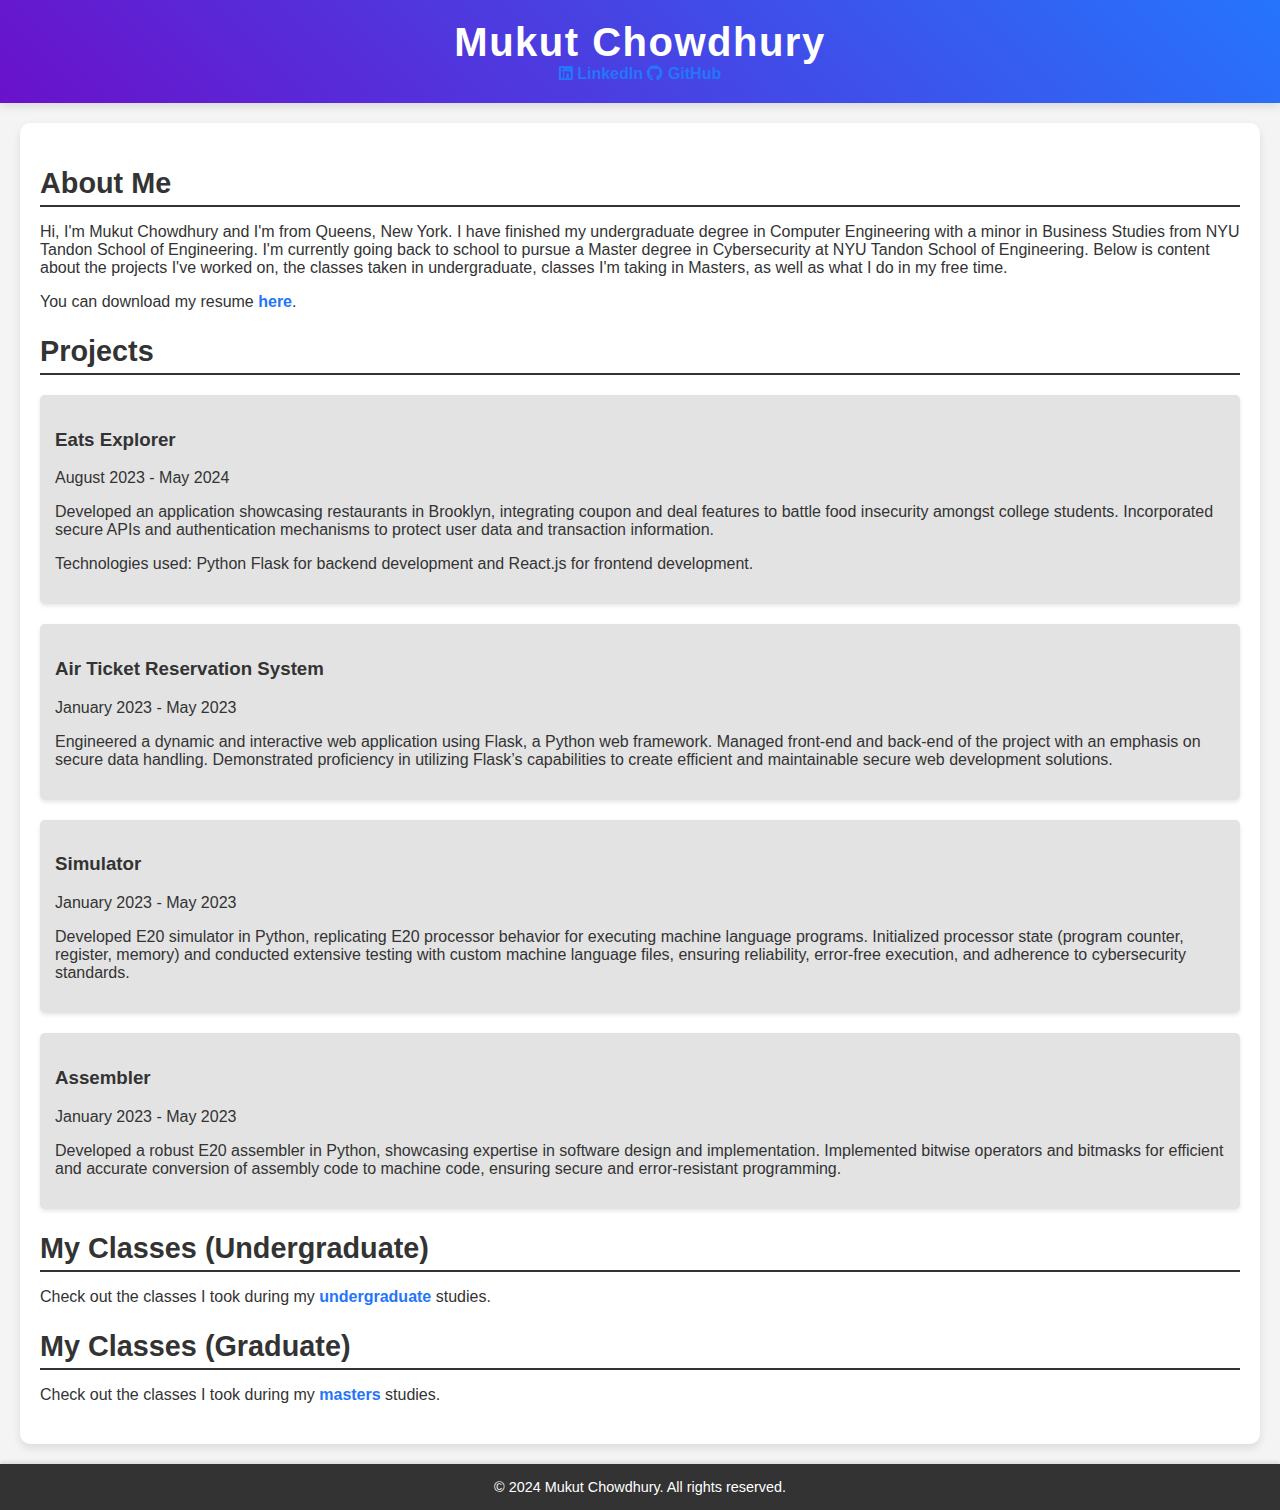
<file: index.html>
<!DOCTYPE html>
<html lang="en">
<head>
    <meta charset="UTF-8">
    <meta name="viewport" content="width=device-width, initial-scale=1.0">
    <title>My Portfolio</title>
    <link rel="stylesheet" href='styles.css'>
    <link rel="stylesheet" href="https://cdnjs.cloudflare.com/ajax/libs/font-awesome/6.0.0-beta3/css/all.min.css">
</head>
<body>
    <header>
        <h1>Mukut Chowdhury</h1>
        <div class="social-links">
            <a href="https://www.linkedin.com/in/mchow2001" target="_blank">
                <i class="fab fa-linkedin"></i> LinkedIn
            </a>
            <a href="https://github.com/mukutchowdhury" target="_blank">
                <i class="fab fa-github"></i> GitHub
            </a>
        </div>
    </header>
    <div class="container">
        <section class="about-me">
            <h2>About Me</h2>
            <p>Hi, I'm Mukut Chowdhury and I'm from Queens, New York. I have finished my undergraduate degree in Computer Engineering with a minor in Business Studies from NYU Tandon School of Engineering.
                I'm currently going back to school to pursue a Master degree in Cybersecurity at NYU Tandon School of Engineering. Below is content about the projects I've worked on, the classes taken in 
                undergraduate, classes I'm taking in Masters, as well as what I do in my free time.
            </p>
            <p>You can download my resume <a href="Mukut Chowdhury Resume.pdf" target="_blank">here</a>.</p>
        </section>
        <section class="projects">
            <h2>Projects</h2>
            <div class="content">
                <h3>Eats Explorer</h3>
                <p>August 2023 - May 2024</p>
                <p>Developed an application showcasing restaurants in Brooklyn, integrating coupon and deal features to battle food insecurity amongst college students. Incorporated secure APIs and authentication mechanisms to protect user data and transaction information.</p>
                <p>Technologies used: Python Flask for backend development and React.js for frontend development.</p>
            </div>
            <div class="content">
                <h3>Air Ticket Reservation System</h3>
                <p>January 2023 - May 2023</p>
                <p>Engineered a dynamic and interactive web application using Flask, a Python web framework. Managed front-end and back-end of the project with an emphasis on secure data handling. Demonstrated proficiency in utilizing Flask’s capabilities to create efficient and maintainable secure web development solutions.</p>
            </div>
            <div class="content">
                <h3>Simulator</h3>
                <p>January 2023 - May 2023</p>
                <p>Developed E20 simulator in Python, replicating E20 processor behavior for executing machine language programs. Initialized processor state (program counter, register, memory) and conducted extensive testing with custom machine language files, ensuring reliability, error-free execution, and adherence to cybersecurity standards.</p>
            </div>
            <div class="content">
                <h3>Assembler</h3>
                <p>January 2023 - May 2023</p>
                <p>Developed a robust E20 assembler in Python, showcasing expertise in software design and implementation. Implemented bitwise operators and bitmasks for efficient and accurate conversion of assembly code to machine code, ensuring secure and error-resistant programming.</p>
            </div>
        </section>
        <section class="classes-link">
            <h2>My Classes (Undergraduate)</h2>
            <p>Check out the classes I took during my <a href="undergradClasses.html">undergraduate</a> studies.</p>
        </section>
        <section class="classes-link">
            <h2>My Classes (Graduate)</h2>
            <p>Check out the classes I took during my <a href="masterClasses.html">masters</a> studies.</p>
        </section>
    </div>
    <footer>
        <p>&copy; 2024 Mukut Chowdhury. All rights reserved.</p>
    </footer>
</body>
</html>
</file>
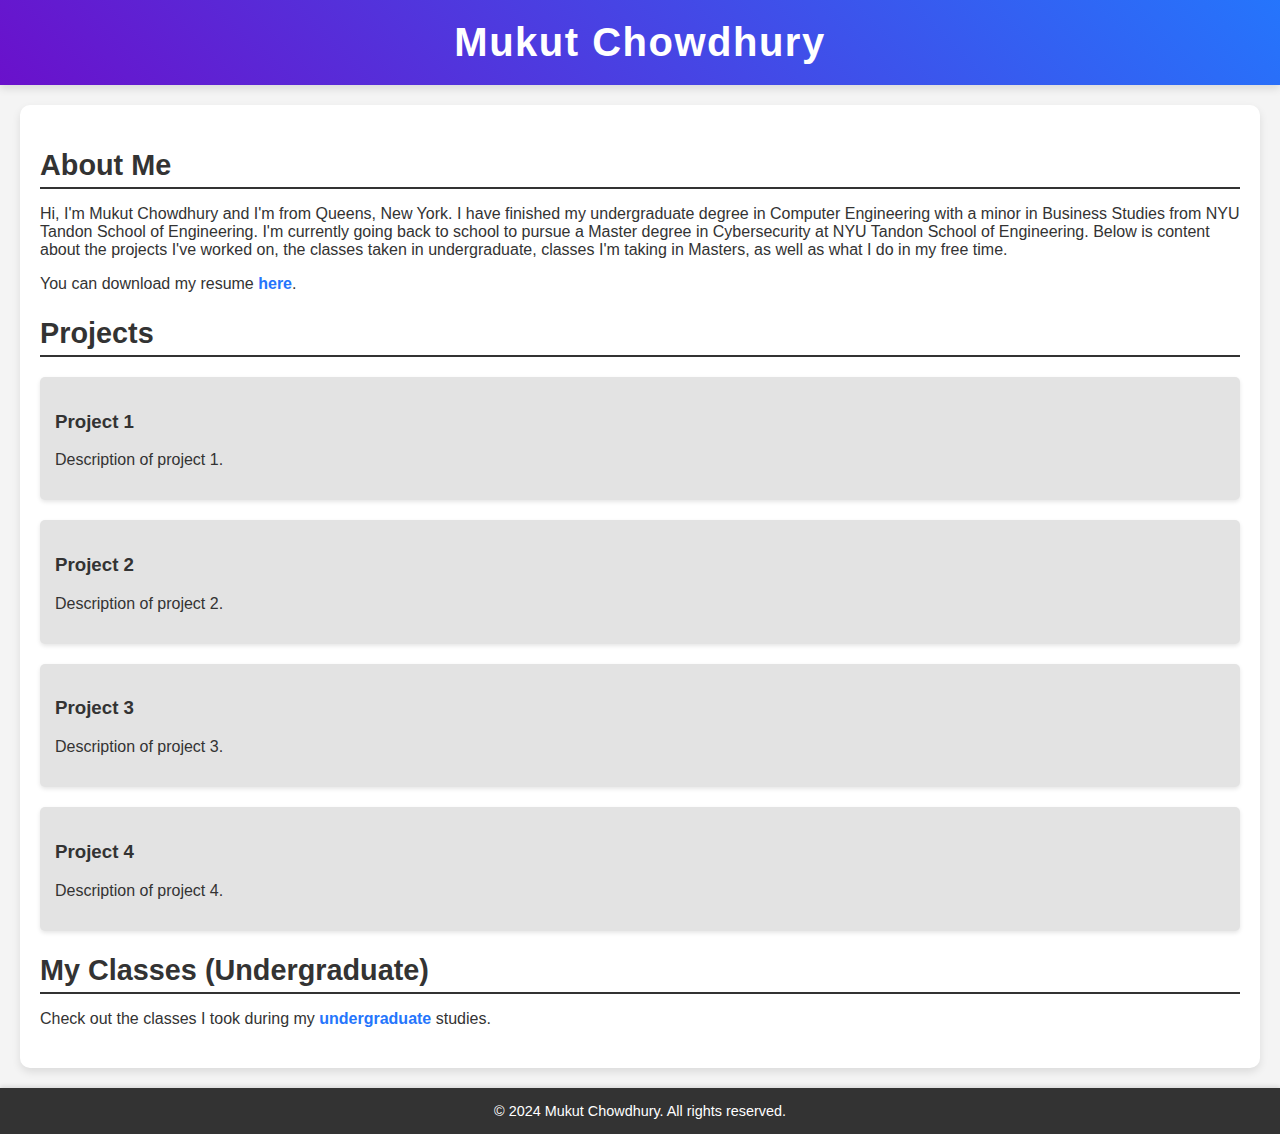
<file: Views/index.html>
<!DOCTYPE html>
<html lang="en">
<head>
    <meta charset="UTF-8">
    <meta name="viewport" content="width=device-width, initial-scale=1.0">
    <title>My Portfolio</title>
    <link rel="stylesheet" href='../Styling/styles.css'>
</head>
<body>
    <header>
        <h1>Mukut Chowdhury</h1>
    </header>
    <div class="container">
        <section class="about-me">
            <h2>About Me</h2>
            <p>Hi, I'm Mukut Chowdhury and I'm from Queens, New York. I have finished my undergraduate degree in Computer Engineering with a minor in Business Studies from NYU Tandon School of Engineering.
                I'm currently going back to school to pursue a Master degree in Cybersecurity at NYU Tandon School of Engineering. Below is content about the projects I've worked on, the classes taken in 
                undergraduate, classes I'm taking in Masters, as well as what I do in my free time.
            </p>
            <p>You can download my resume <a href="../Assets/Chowdhury, Mukut Resume.pdf" target="_blank">here</a>.</p>
        </section>
        <section class="projects">
            <h2>Projects</h2>
            <div class="content">
                <h3>Project 1</h3>
                <p>Description of project 1.</p>
            </div>
            <div class="content">
                <h3>Project 2</h3>
                <p>Description of project 2.</p>
            </div>
            <div class="content">
                <h3>Project 3</h3>
                <p>Description of project 3.</p>
            </div>
            <div class="content">
                <h3>Project 4</h3>
                <p>Description of project 4.</p>
            </div>
        </section>
        <section class="classes-link">
            <h2>My Classes (Undergraduate)</h2>
            <p>Check out the classes I took during my <a href="undergradClasses.html">undergraduate</a> studies.</p>
        </section>
    </div>
    <footer>
        <p>&copy; 2024 Mukut Chowdhury. All rights reserved.</p>
    </footer>
</body>
</html>
</file>
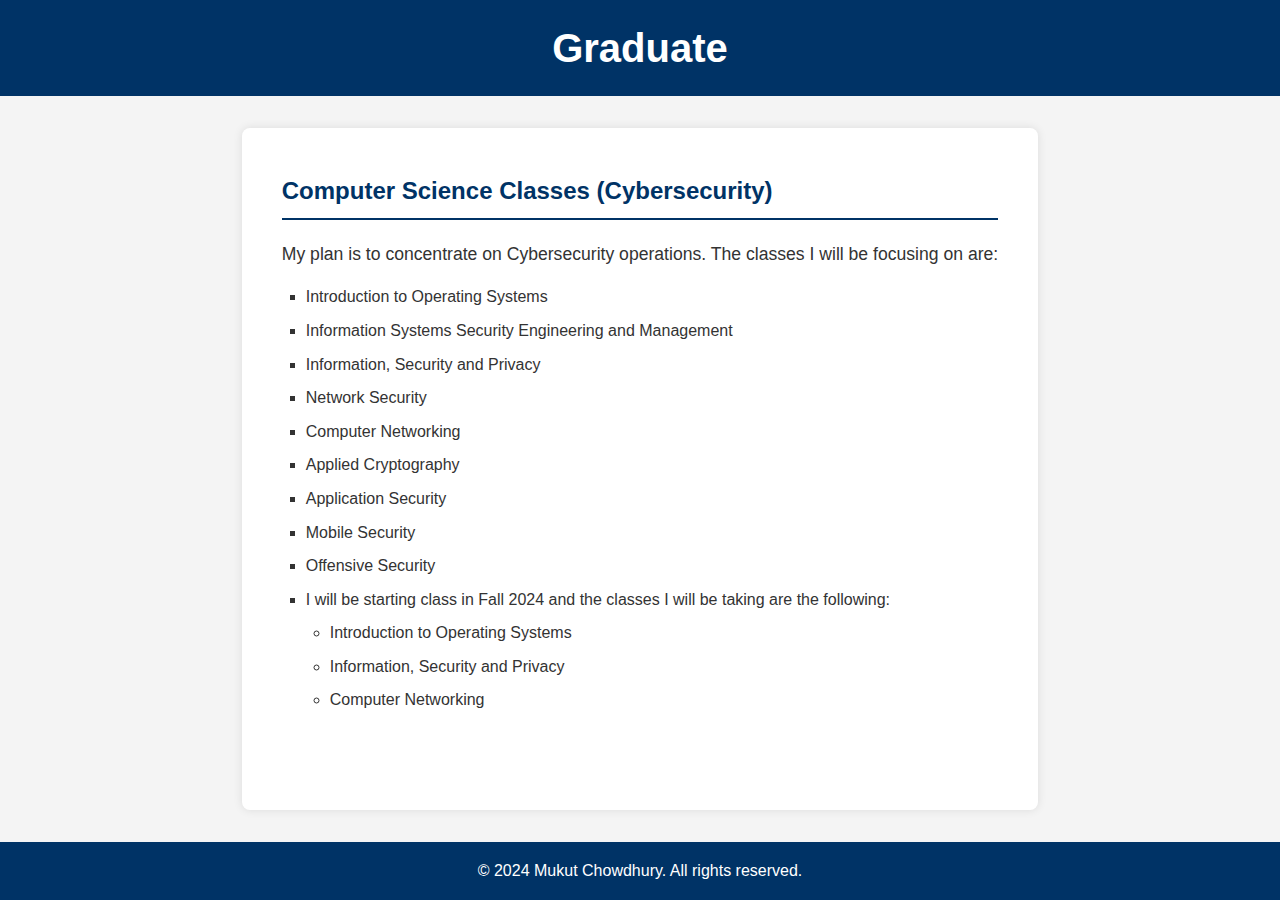
<file: masterClasses.html>
<!DOCTYPE html>
<html lang="en">
<head>
    <meta charset="UTF-8">
    <meta name="viewport" content="width=device-width, initial-scale=1.0">
    <title>masterClasses</title>
    <link rel="stylesheet" href="masterstyle.css">

</head>
<body>
    <header>
        <h1>Graduate</h1>
    </header>
    <div class="container">
        <section class="classes">
            <h2>Computer Science Classes (Cybersecurity)</h2>
            <p>My plan is to concentrate on Cybersecurity operations. The classes I will be focusing on are:</p>
            <ul>
                <li>Introduction to Operating Systems</li>
                <li>Information Systems Security Engineering and Management</li>
                <li>Information, Security and Privacy</li>
                <li>Network Security</li>
                <li>Computer Networking</li>
                <li>Applied Cryptography</li>
                <li>Application Security</li>
                <li>Mobile Security</li>
                <li>Offensive Security</li>
                <li>I will be starting class in Fall 2024 and the classes I will be taking are the following:</li>
                <ul>
                    <li>Introduction to Operating Systems</li>
                    <li>Information, Security and Privacy</li>
                    <li>Computer Networking</li>
                </ul>
            </ul>
        </section>
    </div>
    <footer>
        <p>&copy; 2024 Mukut Chowdhury. All rights reserved.</p>
    </footer>
</body>
</html>
</file>
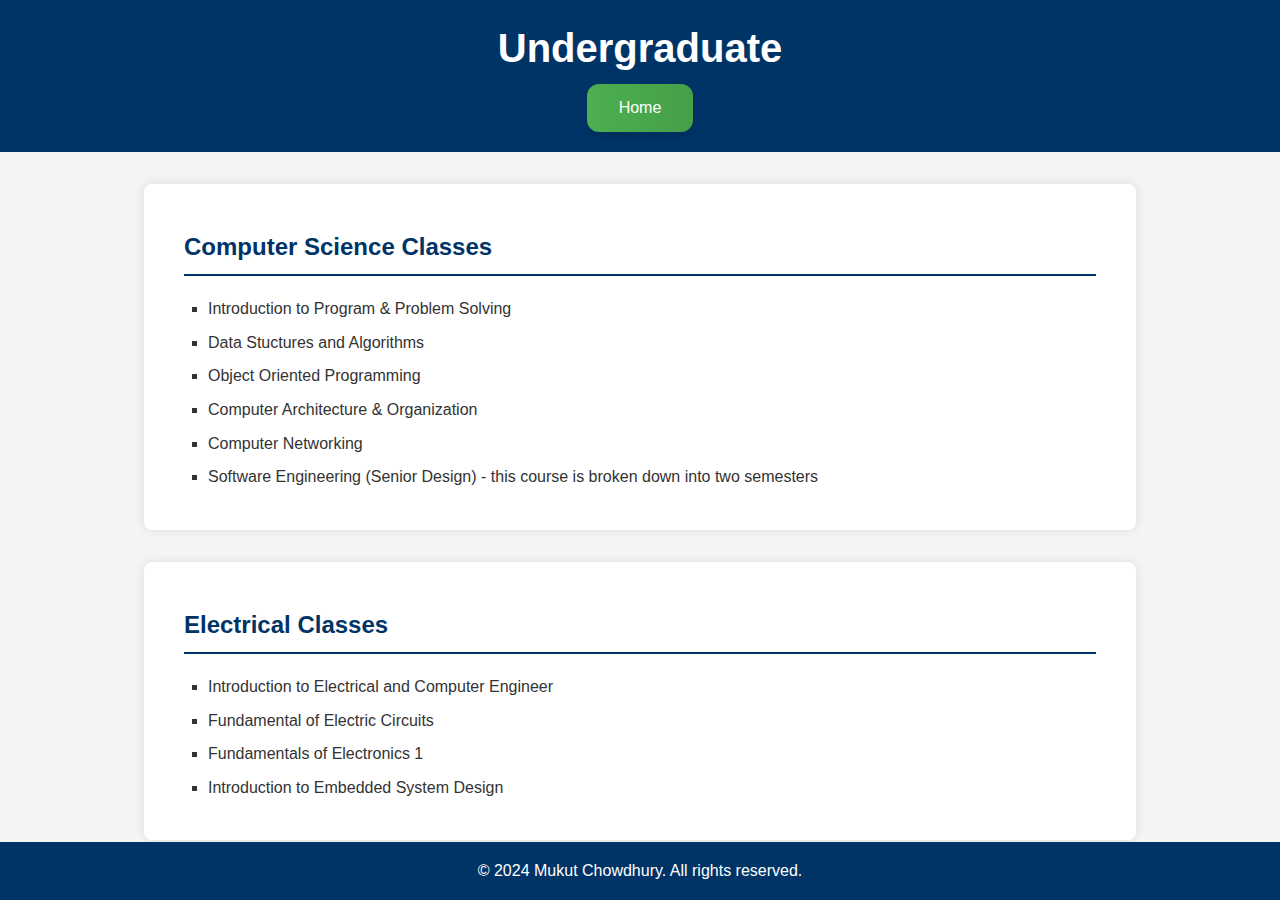
<file: undergradClasses.html>
<!DOCTYPE html>
<html lang="en">
<head>
    <meta charset="UTF-8">
    <meta name="viewport" content="width=device-width, initial-scale=1.0">
    <title>undergradClasses</title>
    <link rel="stylesheet" href="undergradstyle.css">
    <script>
        function goToHomePage() {
            window.location.href = 'index.html'; 
        }
    </script>

</head>
<body>
    <header>
        <h1>Undergraduate</h1>
        <button class="fancy-button" onclick="goToHomePage()">Home</button>
    </header>
    <div class="container">
        <section class="classes">
            <h2>Computer Science Classes</h2>
            <ul>
                <li>Introduction to Program & Problem Solving</li>
                <li>Data Stuctures and Algorithms</li>
                <li>Object Oriented Programming</li>
                <li>Computer Architecture & Organization</li>
                <li>Computer Networking</li>
                <li>Software Engineering (Senior Design) - this course is broken down into two semesters</li>
            </ul>
        </section>
    </div>
    <div class="container">
        <section class="classes">
            <h2>Electrical Classes</h2>
            <ul>
                <li>Introduction to Electrical and Computer Engineer</li>
                <li>Fundamental of Electric Circuits</li>
                <li>Fundamentals of Electronics 1</li>
                <li>Introduction to Embedded System Design</li>
            </ul>
        </section>
    </div>
    <footer>
        <p>&copy; 2024 Mukut Chowdhury. All rights reserved.</p>
    </footer>
</body>
</html>
</file>
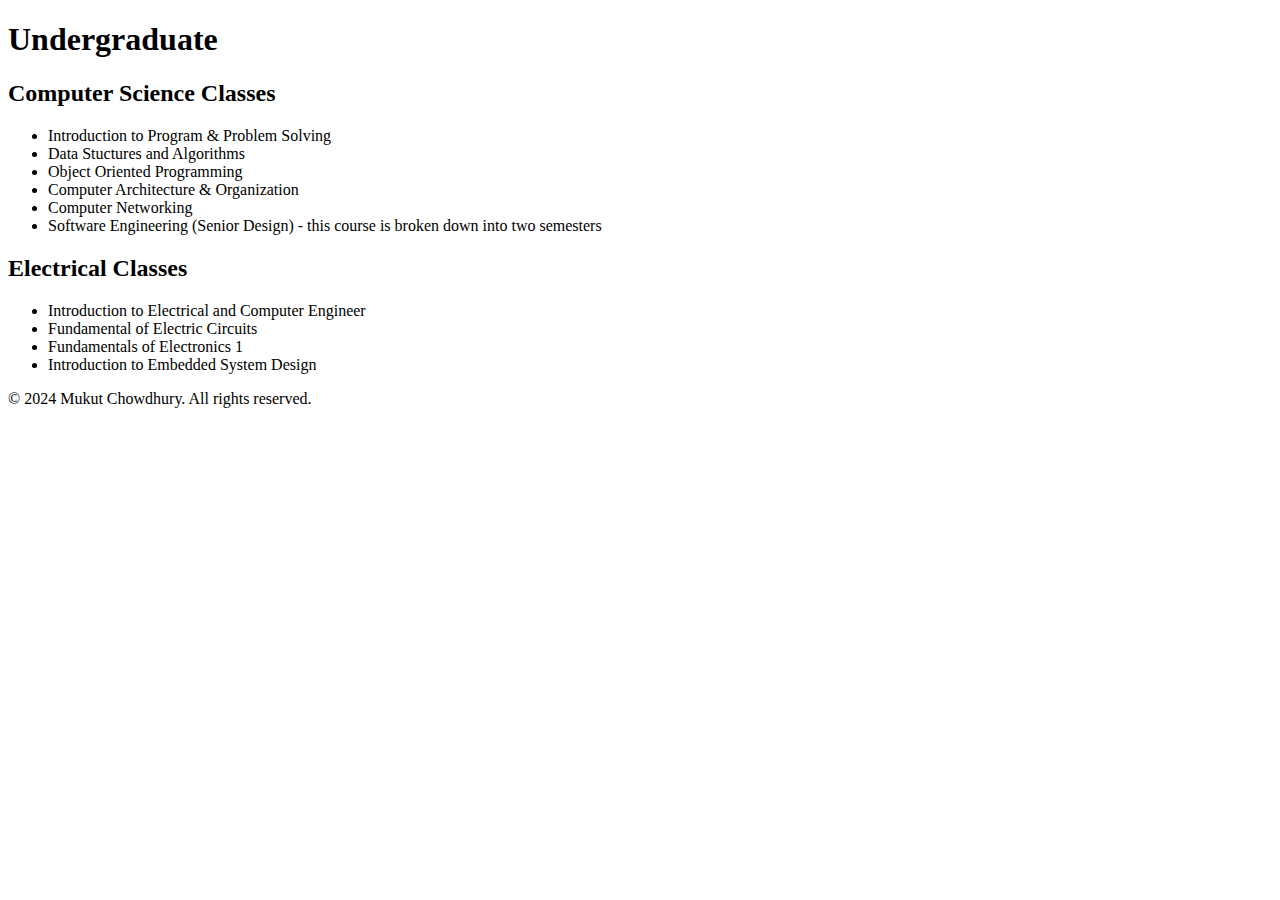
<file: Views/undergradClasses.html>
<!DOCTYPE html>
<html lang="en">
<head>
    <meta charset="UTF-8">
    <meta name="viewport" content="width=device-width, initial-scale=1.0">
    <title>undergradClasses</title>
</head>
<body>
    <header>
        <h1>Undergraduate</h1>
    </header>
    <div class="container">
        <section class="classes">
            <h2>Computer Science Classes</h2>
            <ul>
                <li>Introduction to Program & Problem Solving</li>
                <li>Data Stuctures and Algorithms</li>
                <li>Object Oriented Programming</li>
                <li>Computer Architecture & Organization</li>
                <li>Computer Networking</li>
                <li>Software Engineering (Senior Design) - this course is broken down into two semesters</li>
            </ul>
        </section>
    </div>
    <div class="container">
        <section class="classes">
            <h2>Electrical Classes</h2>
            <ul>
                <li>Introduction to Electrical and Computer Engineer</li>
                <li>Fundamental of Electric Circuits</li>
                <li>Fundamentals of Electronics 1</li>
                <li>Introduction to Embedded System Design</li>
            </ul>
        </section>
    </div>
    <footer>
        <p>&copy; 2024 Mukut Chowdhury. All rights reserved.</p>
    </footer>
</body>
</html>
</file>
<file: styles.css>
body {
    font-family: 'Segoe UI', Tahoma, Geneva, Verdana, sans-serif;
    margin: 0;
    padding: 0;
    background-color: #f4f4f4;
    color: #333;
    display: flex;
    flex-direction: column;
    min-height: 100vh;
}

header {
    background: linear-gradient(45deg, #6a11cb, #2575fc);
    color: #fff;
    padding: 20px 0;
    text-align: center;
    box-shadow: 0 4px 8px rgba(0,0,0,0.1);
}

header h1 {
    margin: 0;
    font-size: 2.5em;
    letter-spacing: 1.5px;
}

.container {
    width: 100%;
    max-width: 1200px;
    margin: 20px auto;
    flex: 1;
    padding: 20px;
    background: #fff;
    border-radius: 10px;
    box-shadow: 0 4px 8px rgba(0,0,0,0.1);
}

.about-me, .projects, .classes-link {
    margin: 20px 0;
}

h2 {
    border-bottom: 2px solid #333;
    padding-bottom: 5px;
    margin-bottom: 15px;
    font-size: 1.8em;
}

.content {
    margin: 20px 0;
    padding: 15px;
    background: #e3e3e3;
    border-radius: 5px;
    box-shadow: 0 2px 4px rgba(0,0,0,0.1);
}

footer {
    text-align: center;
    padding: 15px 0;
    background: #333;
    color: #fff;
    position: relative;
    bottom: 0;
    width: 100%;
    box-shadow: 0 -2px 4px rgba(0,0,0,0.1);
}

footer p {
    margin: 0;
    font-size: 0.9em;
}

a {
    color: #2575fc;
    text-decoration: none;
    font-weight: bold;
}

a:hover {
    text-decoration: underline;
}
</file>
<file: Styling/styles.css>
body {
    font-family: 'Segoe UI', Tahoma, Geneva, Verdana, sans-serif;
    margin: 0;
    padding: 0;
    background-color: #f4f4f4;
    color: #333;
    display: flex;
    flex-direction: column;
    min-height: 100vh;
}

header {
    background: linear-gradient(45deg, #6a11cb, #2575fc);
    color: #fff;
    padding: 20px 0;
    text-align: center;
    box-shadow: 0 4px 8px rgba(0,0,0,0.1);
}

header h1 {
    margin: 0;
    font-size: 2.5em;
    letter-spacing: 1.5px;
}

.container {
    width: 100%;
    max-width: 1200px;
    margin: 20px auto;
    flex: 1;
    padding: 20px;
    background: #fff;
    border-radius: 10px;
    box-shadow: 0 4px 8px rgba(0,0,0,0.1);
}

.about-me, .projects, .classes-link {
    margin: 20px 0;
}

h2 {
    border-bottom: 2px solid #333;
    padding-bottom: 5px;
    margin-bottom: 15px;
    font-size: 1.8em;
}

.content {
    margin: 20px 0;
    padding: 15px;
    background: #e3e3e3;
    border-radius: 5px;
    box-shadow: 0 2px 4px rgba(0,0,0,0.1);
}

footer {
    text-align: center;
    padding: 15px 0;
    background: #333;
    color: #fff;
    position: relative;
    bottom: 0;
    width: 100%;
    box-shadow: 0 -2px 4px rgba(0,0,0,0.1);
}

footer p {
    margin: 0;
    font-size: 0.9em;
}

a {
    color: #2575fc;
    text-decoration: none;
    font-weight: bold;
}

a:hover {
    text-decoration: underline;
}
</file>
<file: masterstyle.css>
html, body {
    height: 100%;
    margin: 0;
    padding: 0;
}

body {
    font-family: 'Arial', sans-serif;
    line-height: 1.6;
    background-color: #f4f4f4;
    color: #333;
    display: flex;
    flex-direction: column;
    min-height: 100vh;
}

header {
    background-color: #003366;
    color: #fff;
    padding: 1rem 0;
    text-align: center;
}

header h1 {
    margin: 0;
    font-size: 2.5rem;
}

.container {
    max-width: 960px;
    margin: 2rem auto;
    padding: 0 1rem;
    background-color: #fff;
    box-shadow: 0 0 10px rgba(0, 0, 0, 0.1);
    border-radius: 8px;
    flex: 1;
    display: flex;
    flex-direction: column;
}

.classes {
    padding: 1.5rem;
}

.classes h2 {
    color: #003366;
    border-bottom: 2px solid #003366;
    padding-bottom: 0.5rem;
}

.classes p {
    font-size: 1.1rem;
    margin-bottom: 1rem;
}

ul {
    list-style: square;
    padding-left: 1.5rem;
}

ul ul {
    list-style: circle;
    margin-top: 0.5rem;
}

li {
    margin-bottom: 0.5rem;
}

footer {
    background-color: #003366;
    color: #fff;
    text-align: center;
    padding: 1rem 0;
}

footer p {
    margin: 0;
}

button.fancy-button {
    background: linear-gradient(135deg, #6e8efb, #a777e3);
    border: none;
    color: white;
    padding: 15px 32px;
    text-align: center;
    text-decoration: none;
    display: inline-block;
    font-size: 16px;
    margin: 4px 2px;
    cursor: pointer;
    border-radius: 25px;
    box-shadow: 0 8px 15px rgba(0, 0, 0, 0.1);
    transition: all 0.3s ease;
    font-weight: bold;
    letter-spacing: 1px;
}

button.fancy-button:hover {
    background: linear-gradient(135deg, #a777e3, #6e8efb);
    box-shadow: 0 15px 20px rgba(0, 0, 0, 0.15);
    transform: translateY(-2px);
}

button.fancy-button:active {
    transform: translateY(0);
    box-shadow: 0 8px 15px rgba(0, 0, 0, 0.1);
}
</file>
<file: undergradstyle.css>
body {
    font-family: 'Arial', sans-serif;
    line-height: 1.6;
    margin: 0;
    padding: 0;
    background-color: #f4f4f4;
    color: #333;
}

header {
    background-color: #003366;
    color: #fff;
    padding: 1rem 0;
    text-align: center;
}

header h1 {
    margin: 0;
    font-size: 2.5rem;
}

.container {
    max-width: 960px;
    margin: 2rem auto;
    padding: 0 1rem;
    background-color: #fff;
    box-shadow: 0 0 10px rgba(0, 0, 0, 0.1);
    border-radius: 8px;
}

.classes {
    padding: 1.5rem;
}

.classes h2 {
    color: #003366;
    border-bottom: 2px solid #003366;
    padding-bottom: 0.5rem;
}

ul {
    list-style: square;
    padding-left: 1.5rem;
}

li {
    margin-bottom: 0.5rem;
}

footer {
    background-color: #003366;
    color: #fff;
    text-align: center;
    padding: 1rem 0;
    position: fixed;
    width: 100%;
    bottom: 0;
}

footer p {
    margin: 0;
}

button.fancy-button {
    background: linear-gradient(to right, #4CAF50, #45a049);
    border: none;
    color: white;
    padding: 15px 32px;
    text-align: center;
    text-decoration: none;
    display: inline-block;
    font-size: 16px;
    margin: 4px 2px;
    cursor: pointer;
    border-radius: 12px;
    box-shadow: 0 4px 6px rgba(0, 0, 0, 0.1);
    transition: all 0.3s ease;
}

button.fancy-button:hover {
    background: linear-gradient(to right, #45a049, #4CAF50);
    box-shadow: 0 6px 8px rgba(0, 0, 0, 0.15);
    transform: translateY(-2px);
}

button.fancy-button:active {
    transform: translateY(0);
    box-shadow: 0 4px 6px rgba(0, 0, 0, 0.1);
}
</file>
